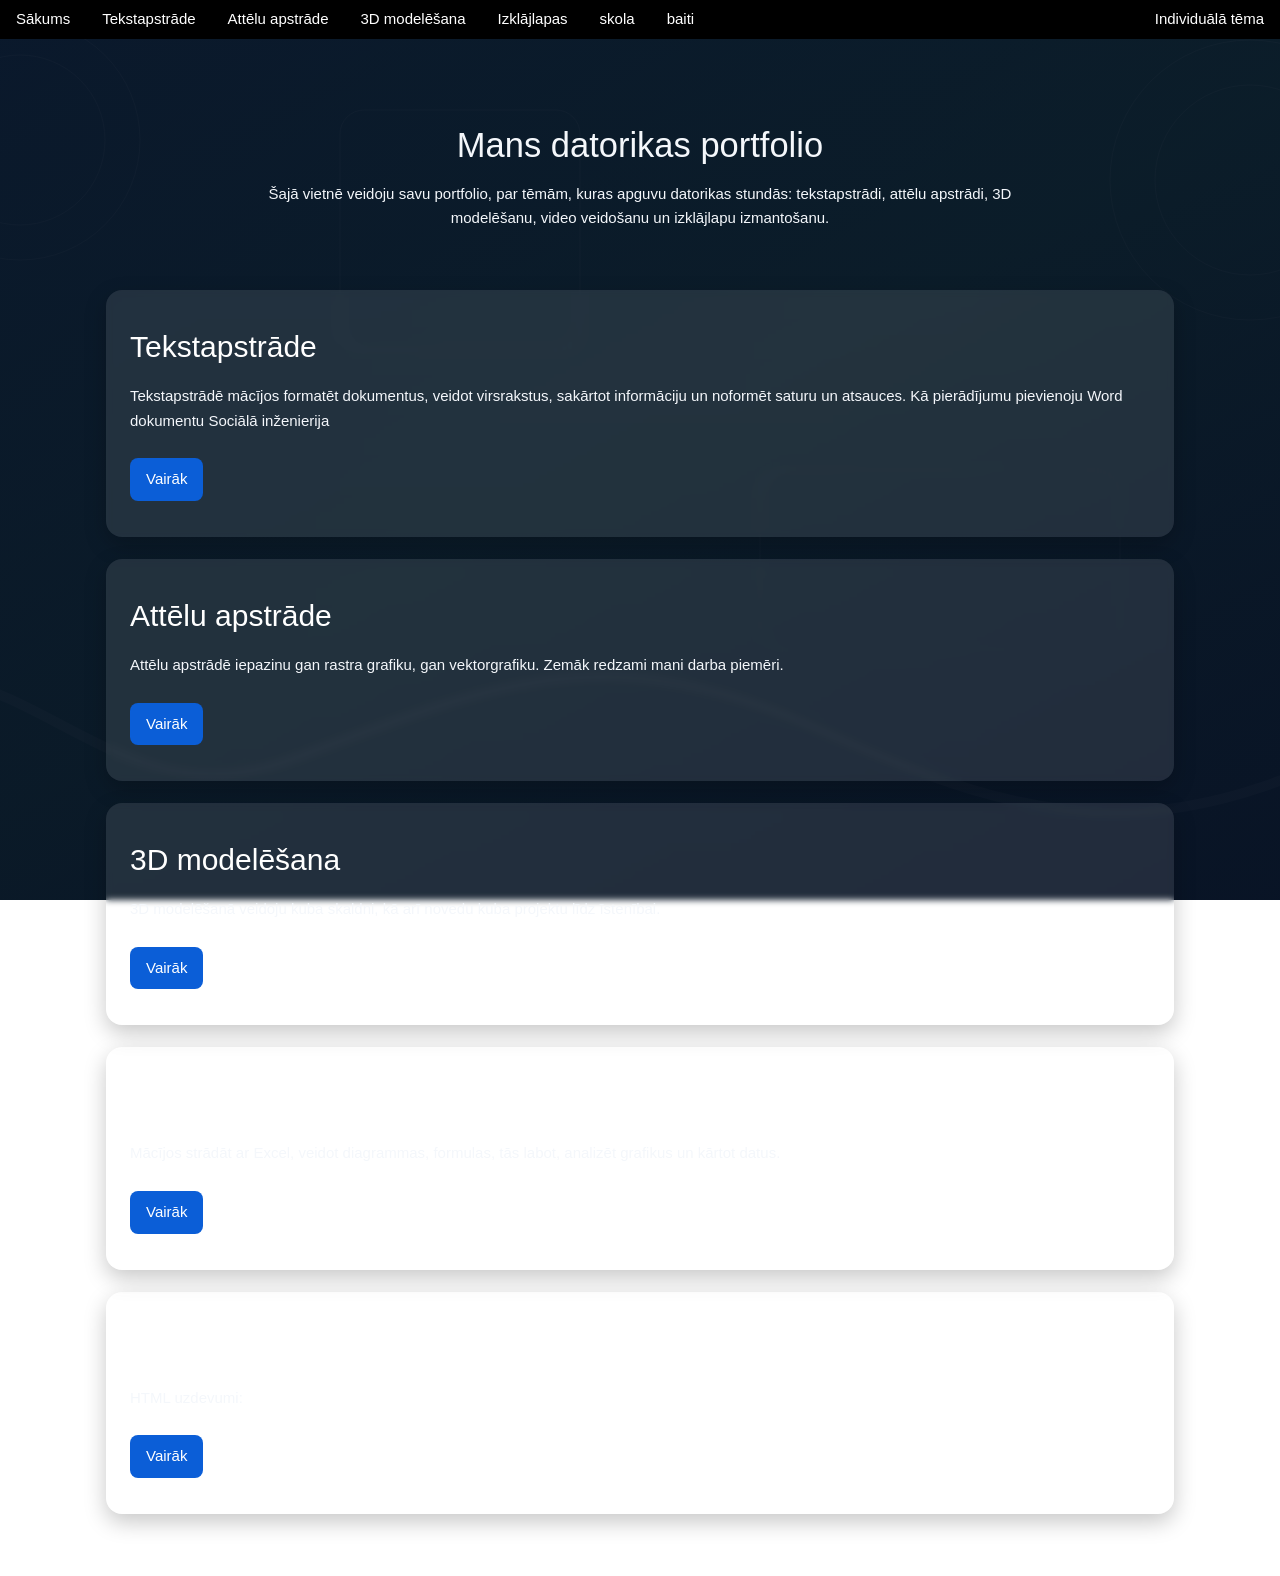
<file: index.html>
<!DOCTYPE html>
<html lang="lv">
<head>
  <meta charset="UTF-8">
  <meta name="viewport" content="width=device-width, initial-scale=1.0">
  <title>Mans mācību portfolio</title>
  <link rel="stylesheet" href="https://www.w3schools.com/w3css/4/w3.css">
  <link rel="stylesheet" href="CSS/mansStils.css">
</head>
<body>
  <div class="w3-top">
    <div class="w3-bar w3-black w3-kaste-4">
      <a href="#sakums" class="w3-bar-item w3-button">Sākums</a>
      <a href="#teksts" class="w3-bar-item w3-button">Tekstapstrāde</a>
      <a href="#atteli" class="w3-bar-item w3-button">Attēlu apstrāde</a>
      <a href="#modelesana" class="w3-bar-item w3-button">3D modelēšana</a>
      <a href="#izklajlapa" class="w3-bar-item w3-button">Izklājlapas</a>
      <a href="skola.html" class="w3-bar-item w3-button" >skola</a>
      <a href="baiti.html" class="w3-bar-item w3-button" >baiti</a>
      <a href="otrais.html" class="w3-bar-item w3-button w3-right">Individuālā tēma</a>

    </div>
  </div>

  <header class="virsraksts" id="sakums">
    <h1>Mans datorikas portfolio</h1>
    <p>
      Šajā vietnē veidoju savu portfolio, par tēmām, kuras apguvu datorikas stundās:
      tekstapstrādi, attēlu apstrādi, 3D modelēšanu, video veidošanu un izklājlapu izmantošanu.
     
    </p>
  </header>

  <main>
    <section id="teksts">
      <h2>Tekstapstrāde</h2>
      <p>
        Tekstapstrādē mācījos formatēt dokumentus, veidot virsrakstus, sakārtot informāciju un noformēt
        saturu un atsauces. Kā pierādījumu pievienoju Word dokumentu Sociālā inženierija
      </p>
      <button class="paplaspoga" onclick="paplasinajums('tekstsSaturs')">Vairāk</button>
      <div class="paplasinats" id="tekstsSaturs">
       
        <p><a href="Files/socialainzenierija.docx" download>Lejupielādēt Word dokumentu</a></p>
      </div>
    </section>

    <section id="atteli">
      <h2>Attēlu apstrāde</h2>
      <p>
        Attēlu apstrādē iepazinu gan rastra grafiku, gan vektorgrafiku. Zemāk redzami mani darba piemēri.
      </p>
      <button class="paplaspoga" onclick="paplasinajums('grafikas')">Vairāk</button>
      <div class="paplasinats" id="grafikas">
        <div class="video">
          <div class="kaste">
            <h3>Rastra grafika - GIF animācija</h3>
            <img src="Images/socialainzenierija.gif" alt="GIF animācija">
            <p class="skaidrojums">GIF parāda kustīgu rastra grafikas piemēru. Veidojām šo gada sākumā tēmā GIMP</p>
          </div>
          <div class="kaste">
            <h3>Vektorgrafika - logo</h3>
            <img src="Images/Logo_Henrijs.svg" alt="Logo">
            <p class="skaidrojums">Veidoju šo programmā Inkscape, kā WROBOT uzņēmuma logo. Šo logo pēc tam piedāvāju kā iespēju veidot citām grupām kā 3D projektu.</p>
          </div>
        </div>
      </div>
    </section>

    <section id="modelesana">
      <h2>3D modelēšana</h2>
      <p>
        3D modelēšanā veidoju kuba skaldni, kā arī novedu kuba projektu līdz īstenībai.
       
      </p>
      <button class="paplaspoga" onclick="paplasinajums('modelesanapiem')">Vairāk</button>
      <div class="paplasinats" id="modelesanapiem">
        <div class="video">
          <div class="kaste">
            <img src="Images/Skaldne.png" alt="3D kuba skaldnes attēls">
            <p class="skaidrojums">Attēlā redzama mana izveidotā kuba skaldne. Katrs no grupas izveidojām vienu kuba skaldni par logo "Sunnails".</p>
          </div>
          <div class="kaste">
            <video controls>
              <source src="Files/3D_Modelis_Gulans.mp4" type="video/mp4">
             
            </video>
            <p class="skaidrojums">Video parādīta 3D modeļa veidošanas gaita.</p>
          </div>
        </div>
      </div>
    </section>

  
    <section id="izklajlapa">
      <h2>Izklājlapas</h2>
      <p>
        Mācījos strādāt ar Excel, veidot diagrammas, formulas, tās labot, analizēt grafikus un kārtot datus.
      </p>
      <button class="paplaspoga" onclick="paplasinajums('izklajlapas')">Vairāk</button>
      <div class="paplasinats" id="izklajlapas">
        <p><a href="Files/aprekini.xlsx" download>Lejupielādēt xlsx datni</a></p>
      </div>
    </section>

    <section id="beigas">
      <h2>Papildu uzdevumi</h2>
      <p>HTML uzdevumi:</p>
      <button class="paplaspoga" onclick="paplasinajums('beigasSaturs')">Vairāk</button>
      <div class="paplasinats" id="beigasSaturs">
        <div class="linki">
          <a href="forma.html" target="_blank">forma.html</a>
          <a href="dzerdaudz.html" target="_blank">dzerdaudz.html</a>
          <a href="dzer.html" target="_blank">dzer.html</a>
        </div>
      </div>
    </section>
  </main>

  <script>
    function paplasinajums(id) {
      document.getElementById(id).classList.toggle('open');
    }
  </script>
</body>
</html>
</file>
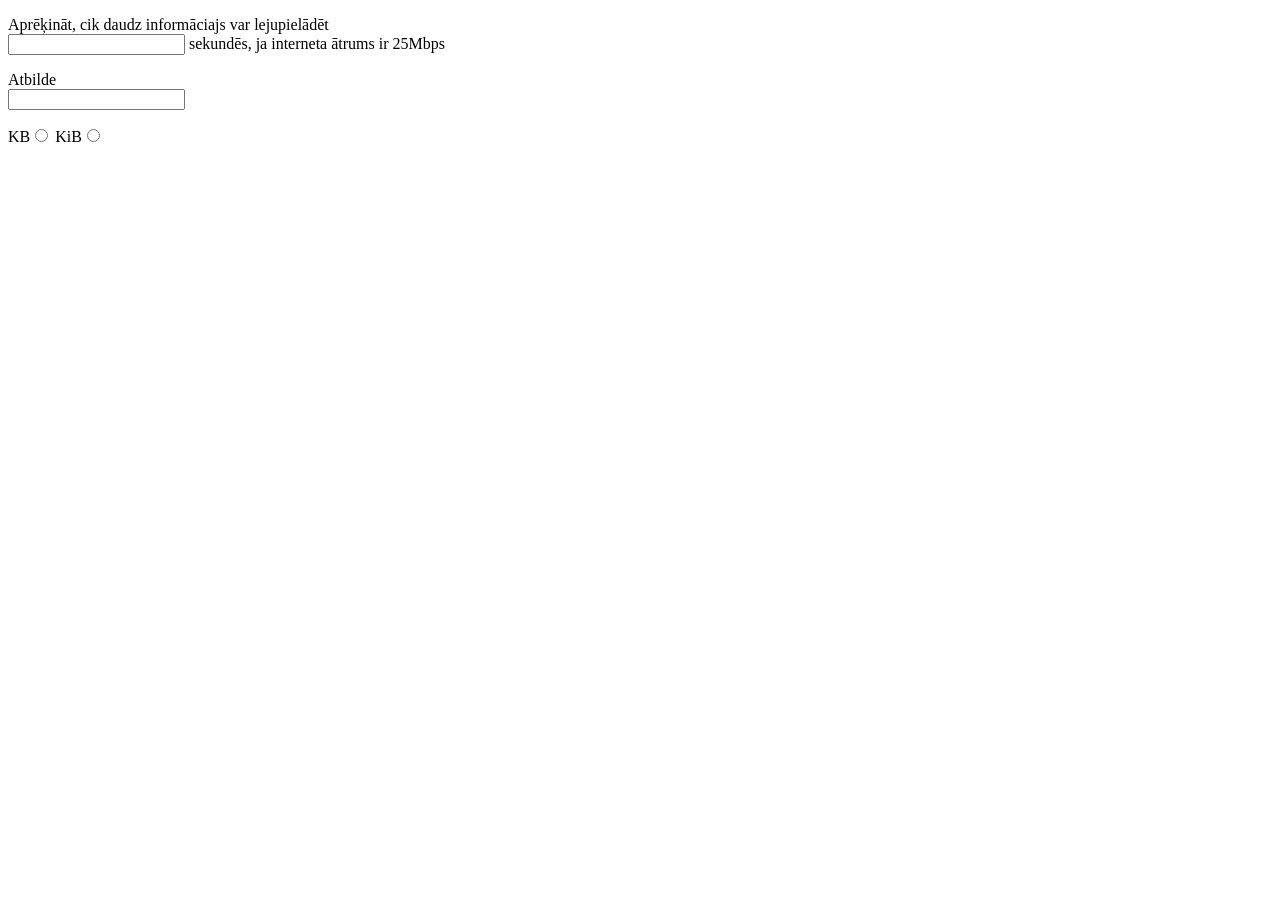
<file: baiti.html>
<!DOCTYPE html>
<html>
    <head>
        <title>baiti</title>
        <meta charset="UTF-8">
        <meta name="viewport" content="width=device-width, initial-scale=1.0">
    </head>
    <body>
    <form>
        <p>Aprēķināt, cik daudz informāciajs var lejupielādēt <br><input name="sekundes" onfocus="sekundes.value=''; protu.value=''; document.getElementById('KB').checked=false; document.getElementById('KiB').checked=false;">
            sekundēs, ja interneta ātrums ir 25Mbps</p>
        <p>Atbilde<br><input name="protu"></p>
      
          KB<input type='radio' name='KB' value='KB' id='KB' onclick='protu.value=sekundes.value*25*1000'>
          KiB<input type='radio' name='KB' value='KiB' id='KiB' onclick='protu.value=sekundes.value*25*976.5625'>
      
    
    </form>
    </body>
    <script>
    $(document).keydown( function( e ) { 
  if( e.target.nodeName == "INPUT" || e.target.nodeName == "sekundes" ) reset;
  if( e.target.isContentEditable ) reset; })
    </script>
</html>
</file>
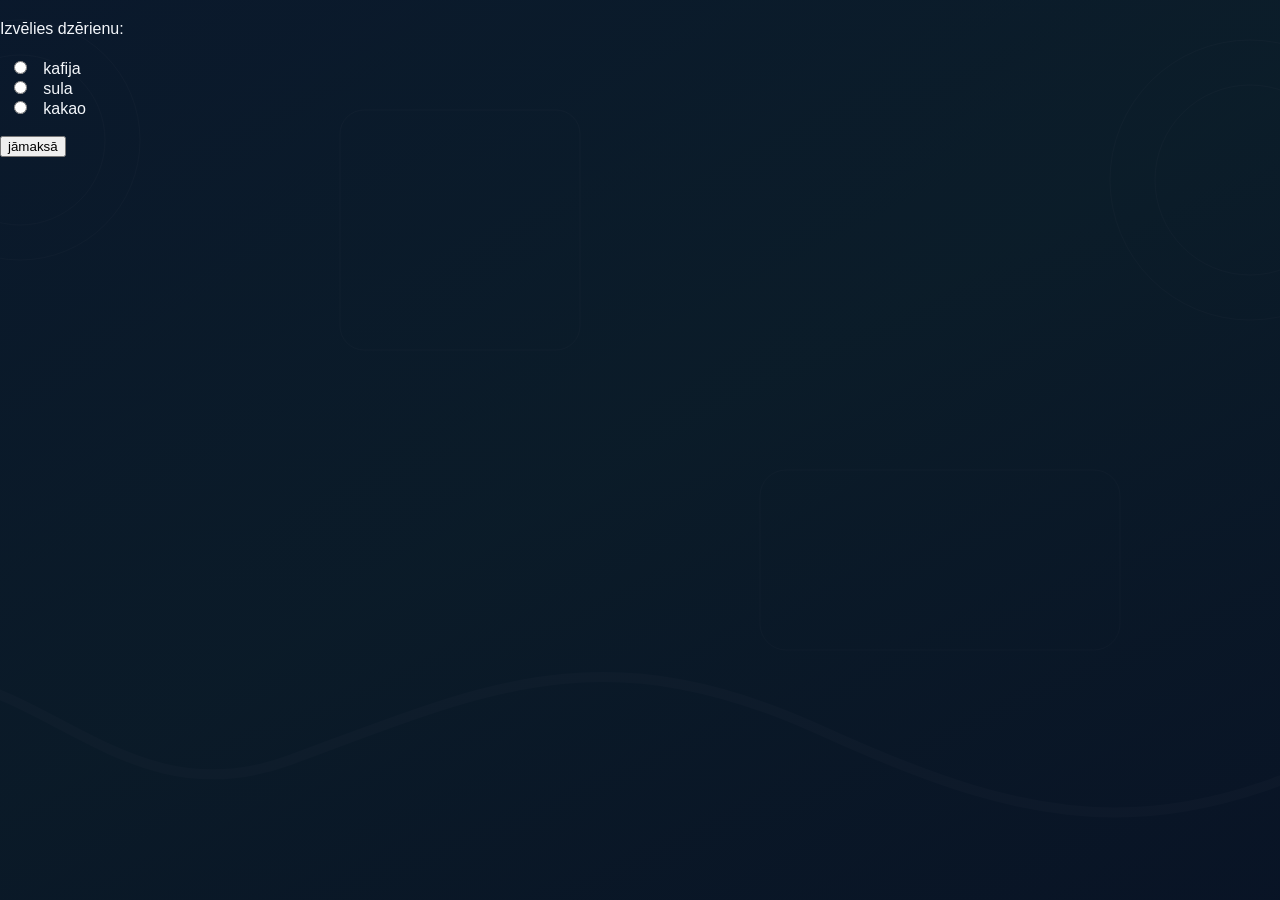
<file: dzer.html>
<!DOCTYPE html>
<html>
    <link rel="stylesheet" href="CSS/mansStils.css">
<body>
<script>
function maksa(){
	let dz = document.getElementsByName('drink');
    for(i = 0; i < dz.length; i++) {
       if(dz[i].checked)
      	document.getElementById("cena").innerHTML=value=dz[i].value;
	}
 }   
</script>
<p>Izvēlies dzērienu:</p>
<form>
  <input type="radio" id="kafija" name="drink" value="3.60">
  <label for="kafija">kafija</label><br>
  <input type="radio" id="sula" name="drink" value="2.50">
  <label for="sula">sula</label><br>
  <input type="radio" id="kakao" name="drink" value="3.20">
  <label for="kakao">kakao</label><br><br>
  <input type="button" id="poga" value="jāmaksā" onclick="maksa()">
  <span id="cena">	</span>
</form> 
</body>
</html>
</file>
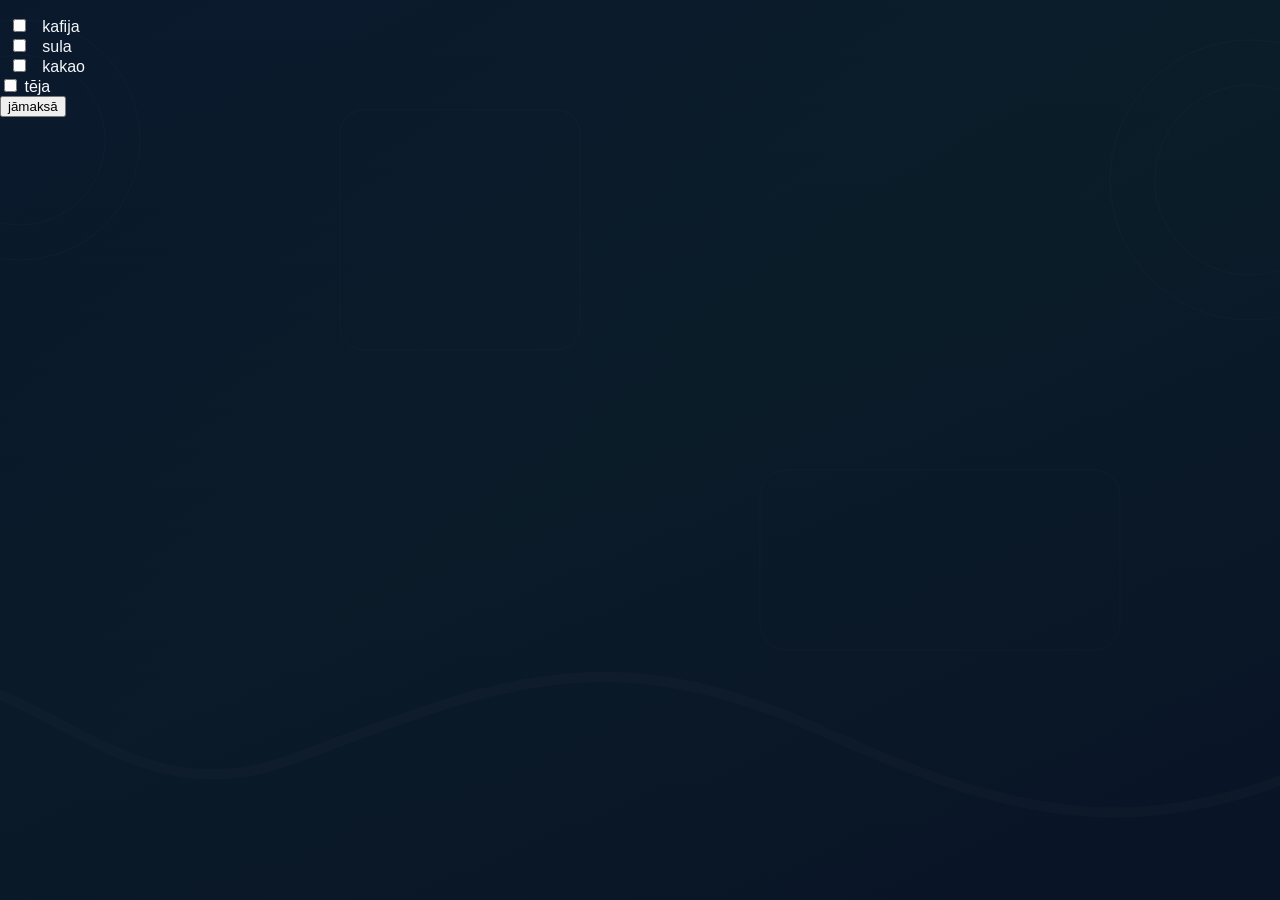
<file: dzerdaudz.html>
<!DOCTYPE html>
<html>
    <link rel="stylesheet" href="CSS/mansStils.css">
<body>
<script>
function maksa(){
	let dz = document.getElementsByTagName('input');
    let sum=0;
    for(i = 0; i < dz.length-1; i++) {
       if(dz[i].checked) sum+=Number(dz[i].value);
    }
    document.getElementById("maksa").innerHTML="Jāmaksā "+sum;
 }   
</script>
<p id="maksa"></p>
<form>
  <input type="checkbox" id="kafija" name="kafija" value="3.60">
  <label for="kafija">kafija</label><br>
  <input type="checkbox" id="sula"  name="sula" value="2.50">
  <label for="sula">sula</label><br>
  <input type="checkbox" id="kakao" name="kakao" value="3.20">
  <label for="kakao">kakao</label><br>
   <input type="checkbox" id="tēja" name="tēja" value="1.50">
   <label for="tēja">tēja</label> <br>
  <input type="button" id="poga" value="jāmaksā" onclick="maksa()">
</form> 
</body>
</html>
</file>
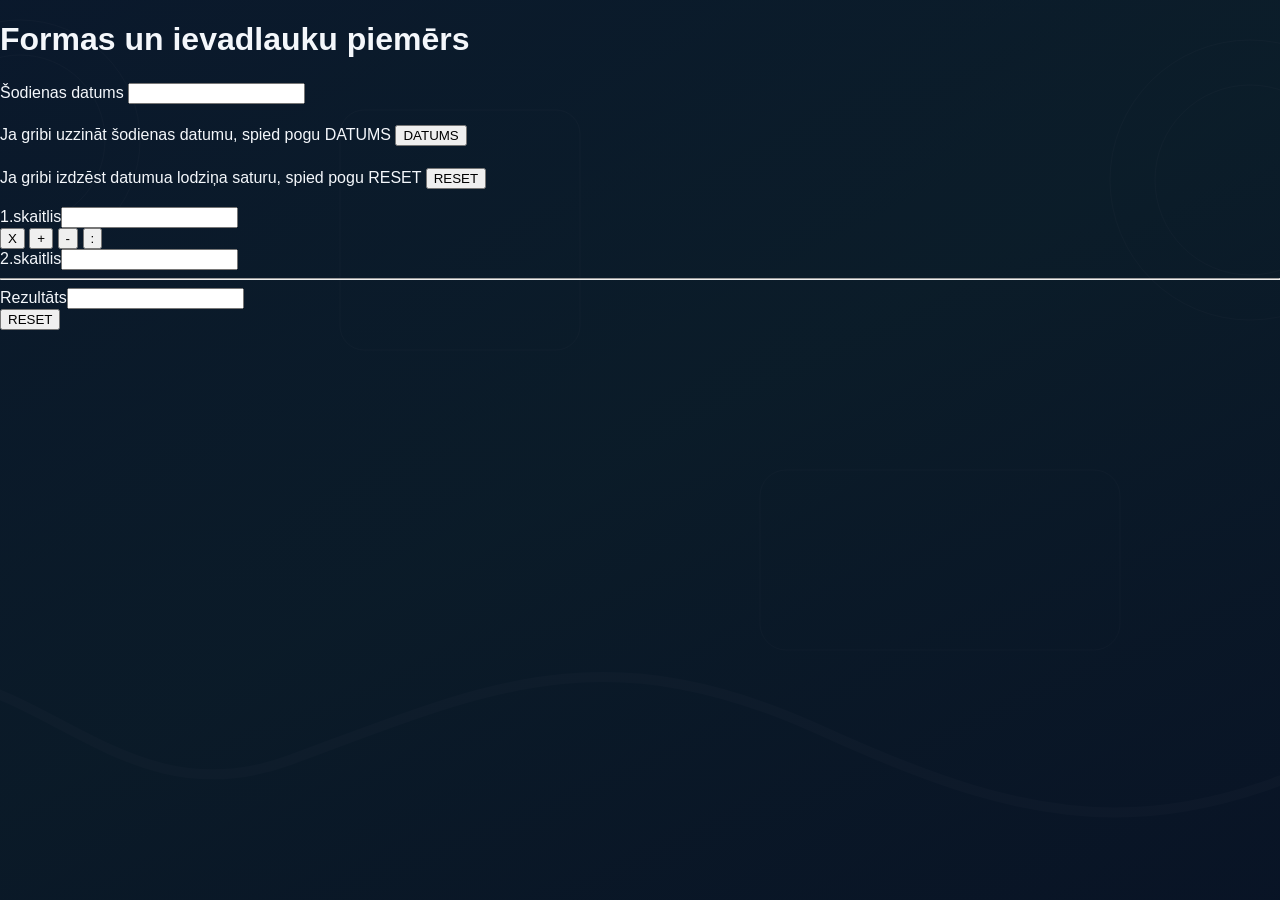
<file: forma.html>
<!DOCTYPE html>
<html>
<head>
    <meta charset="UTF-8">
    <title>Formas</title>
    <link href="CSS/mansStils.css" rel="stylesheet" type="text/css">
</head>
<body>
    <h1>Formas un ievadlauku piemērs</h1>
    <form>
        <p>Šodienas datums <input name="datums"></p>
        <p>Ja gribi uzzināt šodienas datumu, spied pogu DATUMS 
            <input onclick="datums.value=new Date();" name="poga" value="DATUMS" type="button">
        </p>
        <p>Ja gribi izdzēst datumua lodziņa saturu, spied pogu RESET
            <input value="RESET" type="reset">
        </p>
    </form>
    <form>
        <div>1.skaitlis<input type="text" name="sk1"> </div>
        <div>
            <input value="X" name="reiz" onclick="rez.value=sk1.value*sk2.value" type="button">
            <input type="button" value="+" name="plus" onclick="rez.value=Number(sk1.value)+Number(sk2.value)">
            <input type="button" value="-" name="minus" onclick="rez.value=Number(sk1.value)-Number(sk2.value)">
            <input type="button" value=":" name="dal" onclick="rez.value=Number(sk1.value)/Number(sk2.value)">
        </div>
        <div>2.skaitlis<input type="text" name="sk2"> </div>
        <hr>
        <div>Rezultāts<input name="rez"> </div>
        <input value="RESET" type="reset">

    </form>
</body>
</html>
</file>
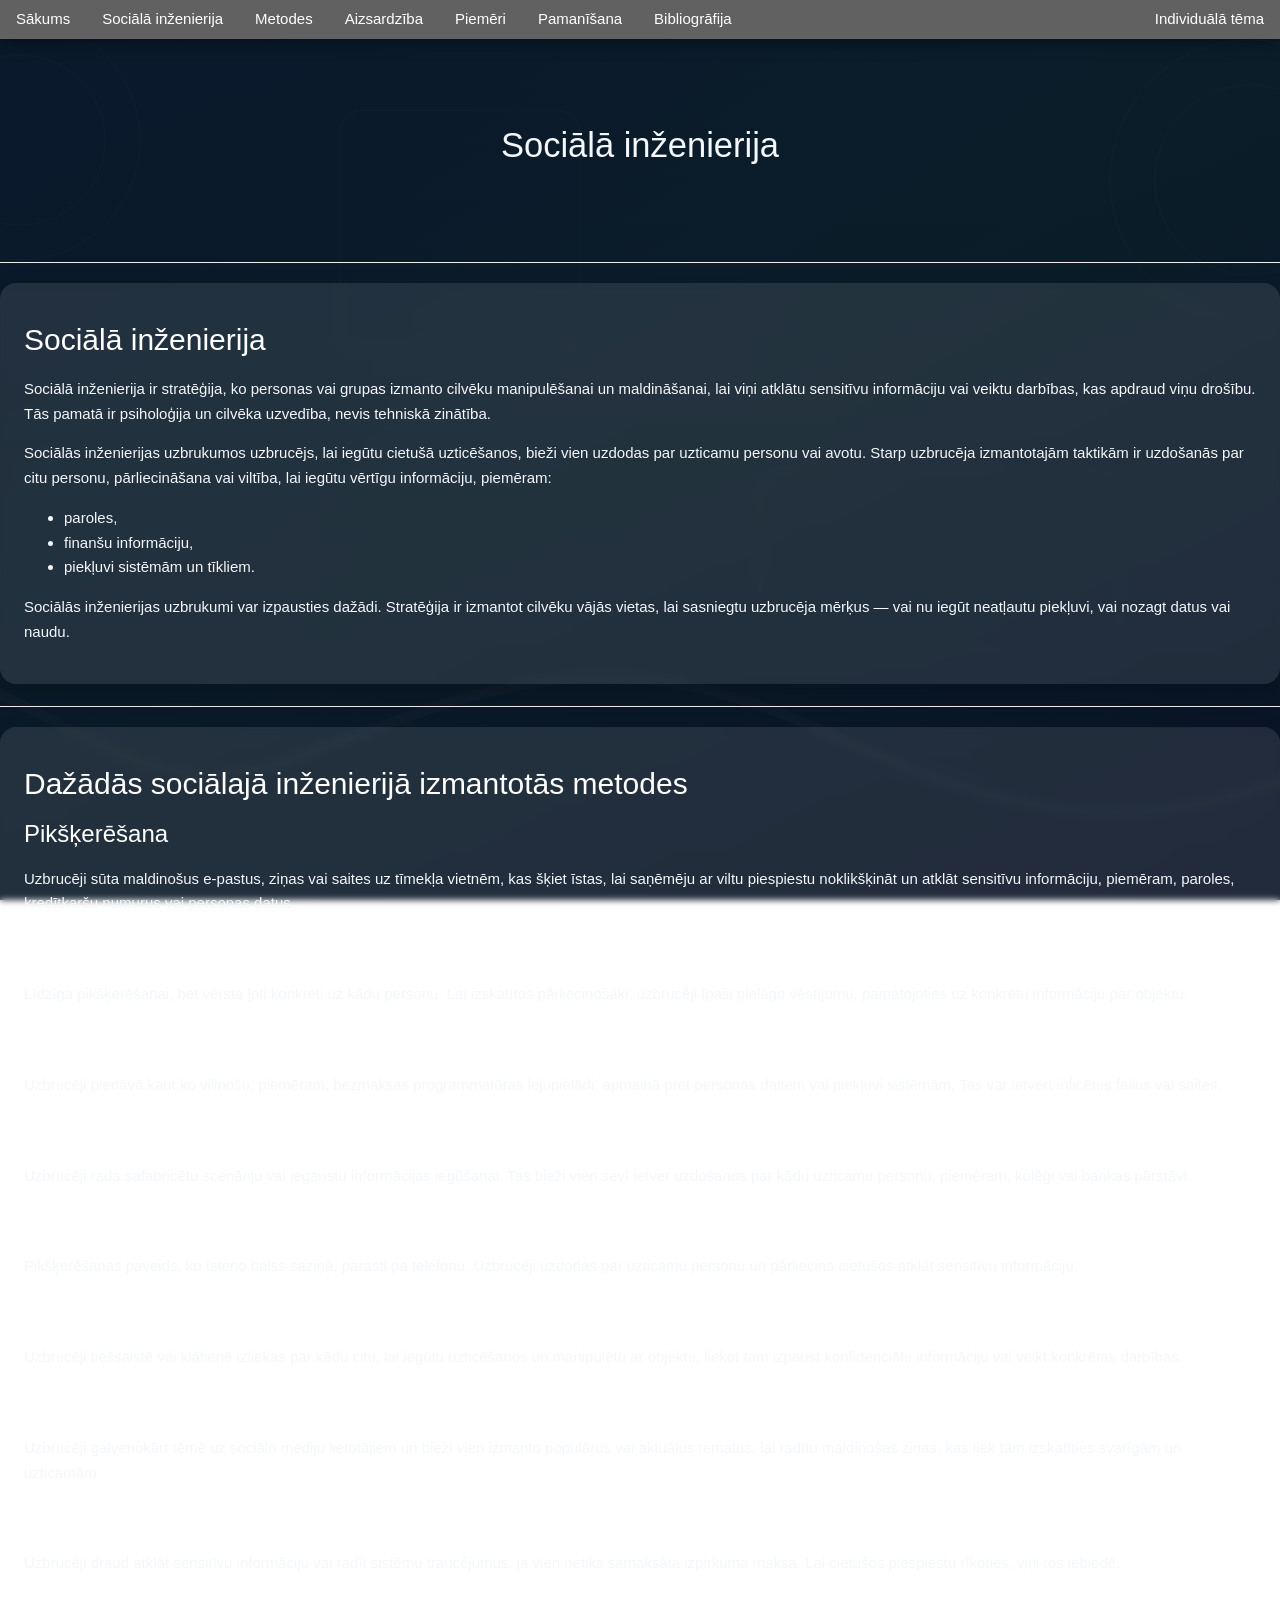
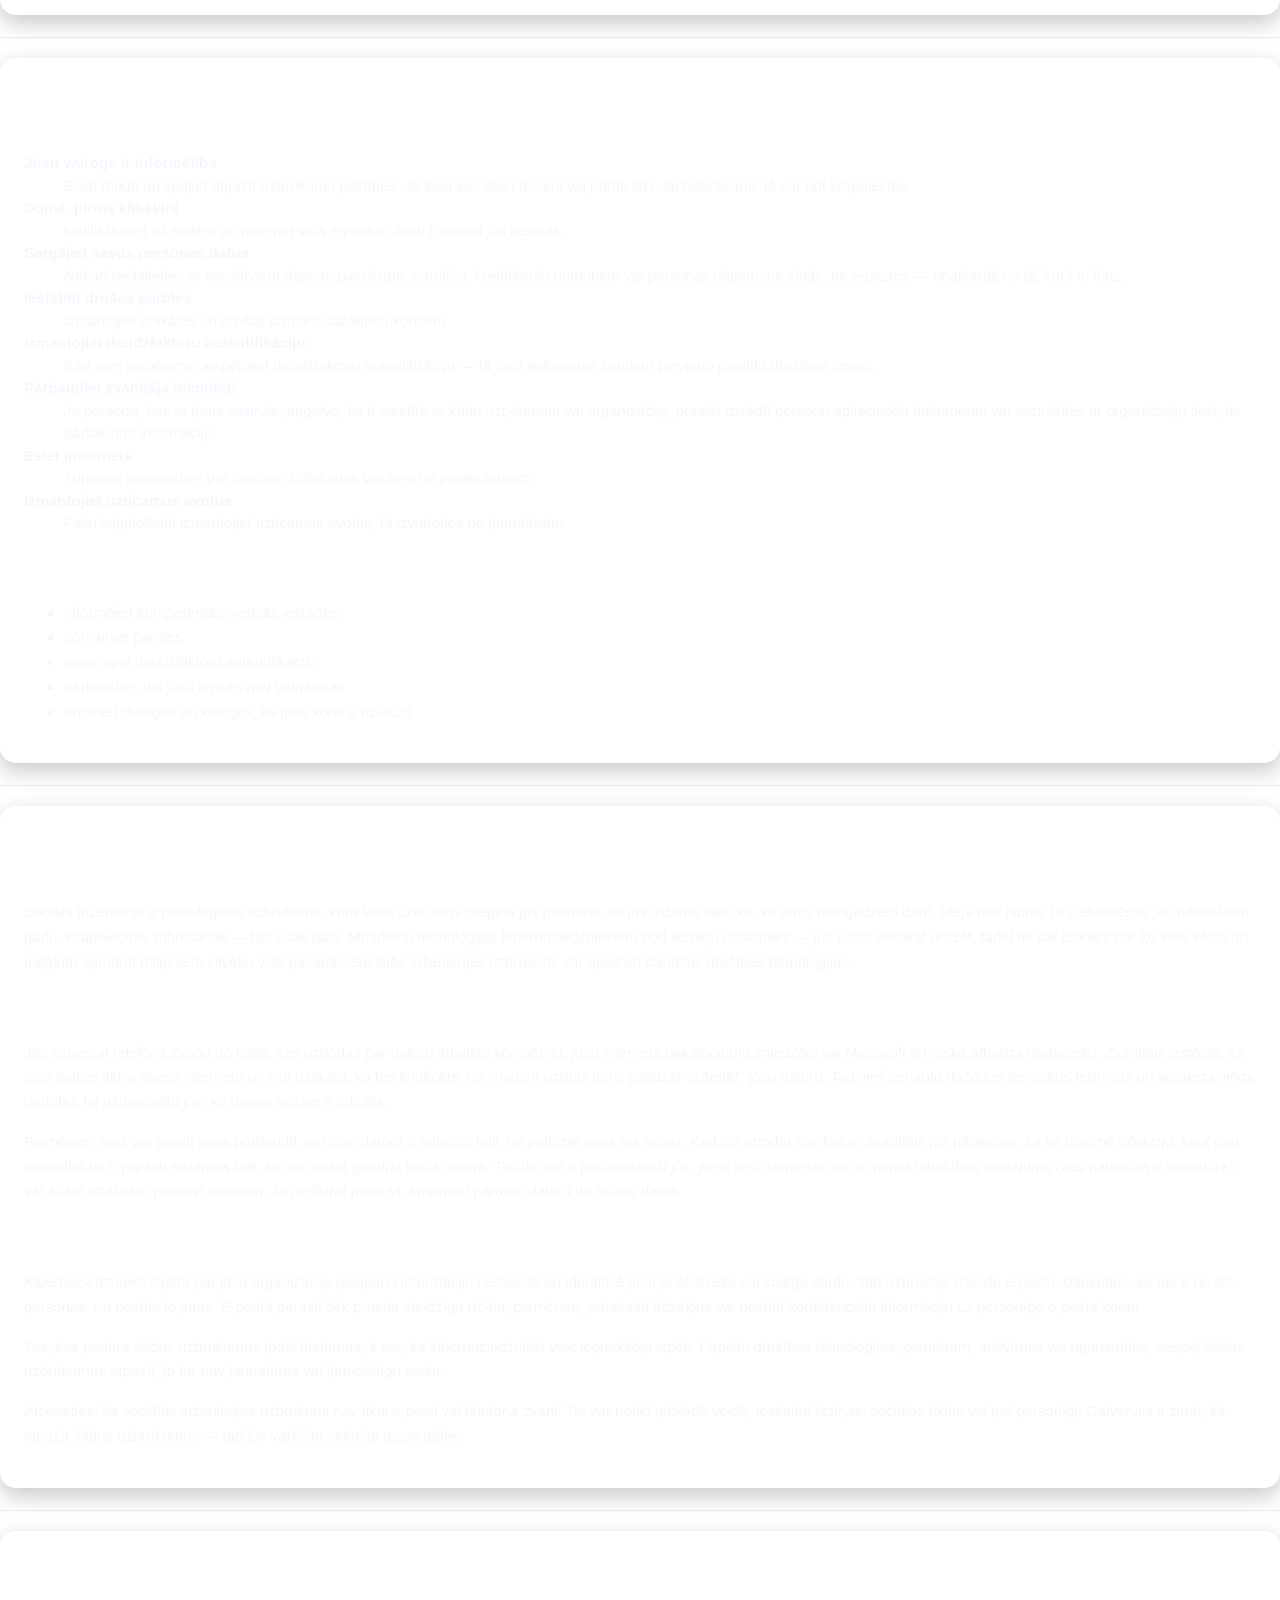
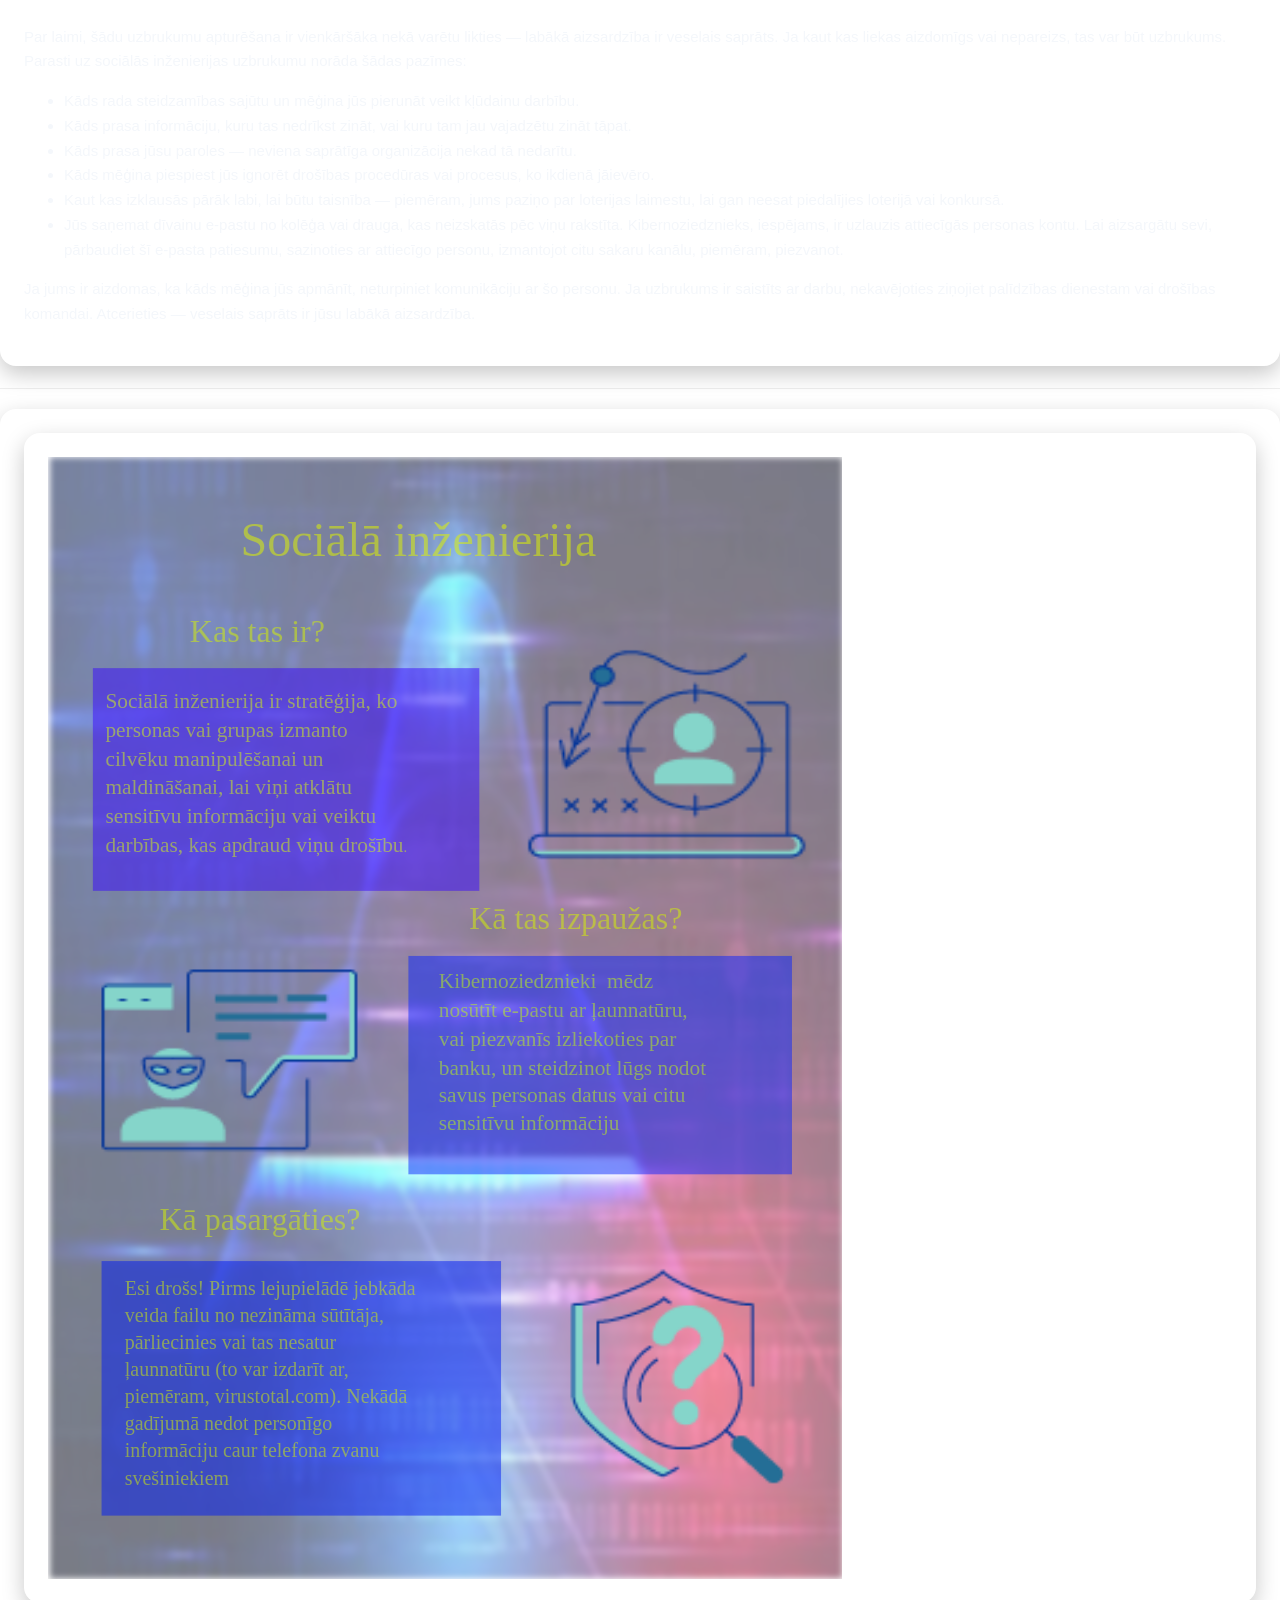
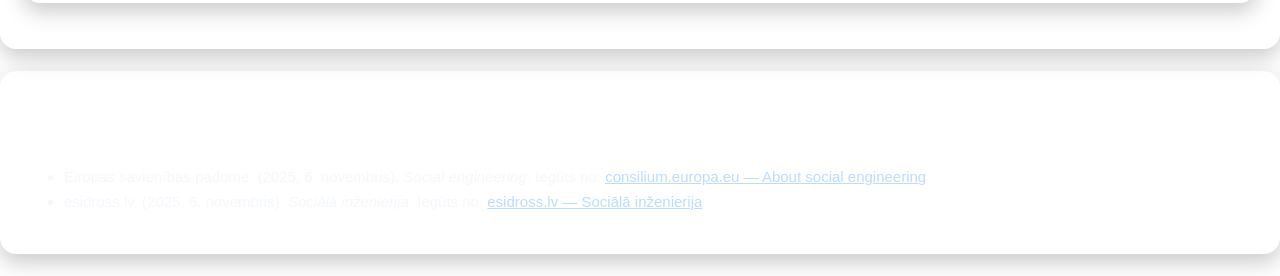
<file: otrais.html>
<!DOCTYPE html>
<html lang="lv">
<head>
  <meta charset="UTF-8">
  <meta name="viewport" content="width=device-width, initial-scale=1.0">
  <title>Sociālā inženierija</title>
  <link rel="stylesheet" href="https://www.w3schools.com/w3css/4/w3.css">
  <link rel="stylesheet" href="CSS/mansStils.css">
</head>
<body>
  <div class="w3-top">
    <div class="w3-bar w3-dark-grey w3-card-4">
      <a href="index.html#sakums" class="w3-bar-item w3-button">Sākums</a>
      <a href="#definicija" class="w3-bar-item w3-button">Sociālā inženierija</a>
      <a href="#metodes" class="w3-bar-item w3-button">Metodes</a>
      <a href="#aizsardziba" class="w3-bar-item w3-button">Aizsardzība</a>
      <a href="#kas-ir" class="w3-bar-item w3-button">Piemēri</a>
      <a href="#pamanisana" class="w3-bar-item w3-button">Pamanīšana</a>
      <a href="#bibliografija" class="w3-bar-item w3-button">Bibliogrāfija</a>
      <a href="#tema" class="w3-bar-item w3-button w3-right">Individuālā tēma</a>
    </div>
  </div>
<header class="virsraksts">
  <h1>Sociālā inženierija</h1>
</header>
  <hr>

  <section id="definicija">
    <h2>Sociālā inženierija</h2>
    <p>
      Sociālā inženierija ir stratēģija, ko personas vai grupas izmanto cilvēku manipulēšanai un maldināšanai,
      lai viņi atklātu sensitīvu informāciju vai veiktu darbības, kas apdraud viņu drošību.
      Tās pamatā ir psiholoģija un cilvēka uzvedība, nevis tehniskā zinātība.
    </p>
    <p>
      Sociālās inženierijas uzbrukumos uzbrucējs, lai iegūtu cietušā uzticēšanos, bieži vien uzdodas par
      uzticamu personu vai avotu. Starp uzbrucēja izmantotajām taktikām ir uzdošanās par citu personu,
      pārliecināšana vai viltība, lai iegūtu vērtīgu informāciju, piemēram:
    </p>
    <ul>
      <li>paroles,</li>
      <li>finanšu informāciju,</li>
      <li>piekļuvi sistēmām un tīkliem.</li>
    </ul>
    <p>
      Sociālās inženierijas uzbrukumi var izpausties dažādi. Stratēģija ir izmantot cilvēku vājās vietas,
      lai sasniegtu uzbrucēja mērķus — vai nu iegūt neatļautu piekļuvi, vai nozagt datus vai naudu.
    </p>
  </section>

  <hr>

  <section id="metodes">
    <h2>Dažādās sociālajā inženierijā izmantotās metodes</h2>

    <article>
      <h3>Pikšķerēšana</h3>
      <p>
        Uzbrucēji sūta maldinošus e-pastus, ziņas vai saites uz tīmekļa vietnēm, kas šķiet īstas,
        lai saņēmēju ar viltu piespiestu noklikšķināt un atklāt sensitīvu informāciju, piemēram,
        paroles, kredītkaršu numurus vai personas datus.
      </p>
    </article>

    <article>
      <h3>Mērķēta pikšķerēšana</h3>
      <p>
        Līdzīga pikšķerēšanai, bet vērsta ļoti konkrēti uz kādu personu. Lai izskatītos pārliecinošāki,
        uzbrucēji īpaši pielāgo vēstījumu, pamatojoties uz konkrētu informāciju par objektu.
      </p>
    </article>

    <article>
      <h3>Pievilināšana</h3>
      <p>
        Uzbrucēji piedāvā kaut ko vilinošu, piemēram, bezmaksas programmatūras lejupielādi,
        apmaiņā pret personas datiem vai piekļuvi sistēmām. Tas var ietvert inficētus failus vai saites.
      </p>
    </article>

    <article>
      <h3>Iegansta radīšana</h3>
      <p>
        Uzbrucēji rada safabricētu scenāriju vai ieganstu informācijas iegūšanai. Tas bieži vien sevī
        ietver uzdošanos par kādu uzticamu personu, piemēram, kolēģi vai bankas pārstāvi.
      </p>
    </article>

    <article>
      <h3>Vikšķerēšana</h3>
      <p>
        Pikšķerēšanas paveids, ko īsteno balss saziņā, parasti pa telefonu. Uzbrucēji uzdodas par
        uzticamu personu un pārliecina cietušos atklāt sensitīvu informāciju.
      </p>
    </article>

    <article>
      <h3>"Līdzinieku" krāpniecība</h3>
      <p>
        Uzbrucēji tiešsaistē vai klātienē izliekas par kādu citu, lai iegūtu uzticēšanos un manipulētu
        ar objektu, liekot tam izpaust konfidenciālu informāciju vai veikt konkrētas darbības.
      </p>
    </article>

    <article>
      <h3>Pikšķerēšana sociālajos tīklos</h3>
      <p>
        Uzbrucēji galvenokārt tēmē uz sociālo mediju lietotājiem un bieži vien izmanto populārus vai
        aktuālus tematus, lai radītu maldinošas ziņas, kas liek tām izskatīties svarīgām un uzticamām.
      </p>
    </article>

    <article>
      <h3>Izspiedējprogrammatūra un izspiešana</h3>
      <p>
        Uzbrucēji draud atklāt sensitīvu informāciju vai radīt sistēmu traucējumus, ja vien netiks
        samaksāta izpirkuma maksa. Lai cietušos piespiestu rīkoties, viņi tos iebiedē.
      </p>
    </article>
  </section>

  <hr>

  <section id="aizsardziba">
    <h2>Aizsardzība pret šādiem uzbrukumiem</h2>

    <dl>
      <dt><strong>Jūsu vairogs ir informētība</strong></dt>
      <dd>Esiet modri un spējiet atpazīt uzbrukumu pazīmes. Ja kaut kas šķiet dīvaini vai pārāk labi, lai būtu ticami, tā var būt krāpniecība.</dd>

      <dt><strong>Domā, pirms klikšķini</strong></dt>
      <dd>Neklikšķiniet uz saitēm un neveriet vaļā e-pastus, kuru izcelsmi jūs nezināt.</dd>

      <dt><strong>Sargājiet savus personas datus</strong></dt>
      <dd>Nekad nedalieties ar sensitīviem datiem, piemēram, parolēm, kredītkaršu numuriem vai personas datiem, ne ziņās, ne e-pastos — neatkarīgi no tā, kurš to lūdz.</dd>

      <dt><strong>Iestatiet drošas paroles</strong></dt>
      <dd>Izmantojiet unikālas un drošas paroles dažādiem kontiem.</dd>

      <dt><strong>Izmantojiet daudzfaktoru autentifikāciju</strong></dt>
      <dd>Kad vien iespējams, iespējojiet daudzfaktoru autentifikāciju — tā jūsu tiešsaistes kontiem pievieno papildu drošības līmeni.</dd>

      <dt><strong>Pārbaudiet zvanītāja identitāti</strong></dt>
      <dd>Ja persona, kas ar jums sazinās, apgalvo, ka ir saistīta ar kādu uzņēmumu vai organizāciju, prasiet uzrādīt personu apliecinošu dokumentu vai sazinieties ar organizāciju tieši, lai pārbaudītu informāciju.</dd>

      <dt><strong>Esiet informēts</strong></dt>
      <dd>Turpiniet interesēties par jauniem krāpšanas veidiem un paņēmieniem.</dd>

      <dt><strong>Izmantojiet uzticamus avotus</strong></dt>
      <dd>Failu lejupielādei izmantojiet uzticamus avotus, tā izvairoties no ļaunatūrām.</dd>
    </dl>

    <h3>Ja esat cietis:</h3>
    <ul>
      <li>informējiet kompetentās vietējās iestādes</li>
      <li>nomainiet paroles</li>
      <li>iespējojiet daudzfaktoru autentifikāciju</li>
      <li>pārbaudiet, vai jūsu ierīcēs nav ļaunatūras</li>
      <li>brīdiniet draugus un kolēģus, ka jūsu konti ir uzlauzti</li>
    </ul>
  </section>

  <hr>

  <section id="kas-ir">
    <h2>Kas ir sociālā inženierija — reāli piemēri</h2>

    <p>
      Sociālā inženierija ir psiholoģisks uzbrukums, kura laikā uzbrucējs mēģina jūs piemānīt,
      lai jūs izdarītu kaut ko, ko jums nevajadzētu darīt. Ideja nav jauna, tā ir eksistējusi jau
      tūkstošiem gadu. Krāpniecība, mānīšanās — tas ir tas pats. Mūsdienu tehnoloģijas kibernoziedzniekiem
      dod iespēju paslēpties — jūs viņus nevarat redzēt, tādēļ tie var izlikties par ko vien vēlas un
      mēģināt apmānīt miljoniem cilvēku visā pasaulē. Sociālās inženierijas uzbrukumi var apiet arī
      daudzas drošības tehnoloģijas.
    </p>

    <h3>1. piemērs — Viltus tehniskais atbalsts</h3>
    <p>
      Jūs saņemat telefona zvanu no kāda, kas uzdodas par datoru atbalsta kompāniju, jūsu interneta
      pakalpojumu sniedzēju vai Microsoft tehniskā atbalsta darbinieku. Zvanītājs izstāsta, ka jūsu
      dators aktīvi skenē internetu un viņi uzskata, ka tas ir inficēts, un viņam ir uzdots jums
      palīdzēt "izārstēt" jūsu datoru. Tad viņš izmanto dažādus tehniskus terminus un apraksta virkni
      darbību, lai pārliecinātu jūs, ka dators tiešām ir inficēts.
    </p>
    <p>
      Piemēram, viņš var prasīt jums pārbaudīt, vai jūsu datorā ir attiecīgi faili, un palīdzēt jums
      tos atrast. Kad jūs atrodat šos failus, zvanītājs jūs pārliecina, ka tie nozīmē infekciju, kaut
      gan patiesībā tie ir parasti sistēmas faili, ko var atrast gandrīz katrā datorā. Tiklīdz viņi ir
      pārliecinājuši jūs, jums tiek uzspiests vai nu nopirkt drošības risinājumu (kas patiesībā ir
      ļaunatūra) vai atļaut attālinātu piekļuvi datoram. Ja piešķirat piekļuvi, krāpnieki pārņem
      datoru un nozog datus.
    </p>

    <h3>2. piemērs — CEO krāpšana (CEO Fraud)</h3>
    <p>
      Kibernoziedznieks izpēta par jūsu organizāciju pieejamo informāciju tiešsaistē un identificē
      jūsu priekšnieka vai kolēģa vārdu. Tad uzbrucējs izveido e-pastu, izliekoties, ka tas ir no
      šīs personas, un nosūta to jums. E-pastā parasti tiek prasīta steidzīga rīcība, piemēram,
      pārskaitīt līdzekļus vai nosūtīt konfidenciālu informāciju uz personīgo e-pasta kontu.
    </p>
    <p>
      Tas, kas padara šādus uzbrukumus īpaši bīstamus, ir tas, ka kibernoziedznieki veic iepriekšēju
      izpēti. Papildu drošības tehnoloģijas, piemēram, antivīruss vai ugunsmūris, nespēj šādus uzbrukumus
      atpazīt, jo tur nav ļaunatūras vai ļaundabīgu saišu.
    </p>

    <p>
      Atcerieties, ka sociālās inženierijas uzbrukumi nav tikai e-pasti vai telefona zvani. Tie var notikt
      jebkādā veidā, ieskaitot īsziņas, sociālos tīklus vai pat personīgi. Galvenais ir zināt, kā atpazīt
      šādus uzbrukumus — tad jūs varēsiet sekmīgi aizsargāties.
    </p>
  </section>

  <hr>

  <section id="pamanisana">
    <h2>Sociālās inženierijas uzbrukumu pamanīšana/apturēšana</h2>

    <p>
      Par laimi, šādu uzbrukumu apturēšana ir vienkāršāka nekā varētu likties — labākā aizsardzība
      ir veselais saprāts. Ja kaut kas liekas aizdomīgs vai nepareizs, tas var būt uzbrukums.
      Parasti uz sociālās inženierijas uzbrukumu norāda šādas pazīmes:
    </p>

    <ul>
      <li>Kāds rada steidzamības sajūtu un mēģina jūs pierunāt veikt kļūdainu darbību.</li>
      <li>Kāds prasa informāciju, kuru tas nedrīkst zināt, vai kuru tam jau vajadzētu zināt tāpat.</li>
      <li>Kāds prasa jūsu paroles — neviena saprātīga organizācija nekad tā nedarītu.</li>
      <li>Kāds mēģina piespiest jūs ignorēt drošības procedūras vai procesus, ko ikdienā jāievēro.</li>
      <li>Kaut kas izklausās pārāk labi, lai būtu taisnība — piemēram, jums paziņo par loterijas laimestu, lai gan neesat piedalījies loterijā vai konkursā.</li>
      <li>Jūs saņemat dīvainu e-pastu no kolēģa vai drauga, kas neizskatās pēc viņu rakstīta. Kibernoziedznieks, iespējams, ir uzlauzis attiecīgās personas kontu. Lai aizsargātu sevi, pārbaudiet šī e-pasta patiesumu, sazinoties ar attiecīgo personu, izmantojot citu sakaru kanālu, piemēram, piezvanot.</li>
    </ul>

    <p>
      Ja jums ir aizdomas, ka kāds mēģina jūs apmānīt, neturpiniet komunikāciju ar šo personu.
      Ja uzbrukums ir saistīts ar darbu, nekavējoties ziņojiet palīdzības dienestam vai drošības komandai.
      Atcerieties — veselais saprāts ir jūsu labākā aizsardzība.
    </p>
  </section>

  <hr>
<section>
    <div class="kaste">
            <img src="Images/plakats.svg" alt="3D kuba skaldnes attēls">
          
          </div>
  </section>
  <section id="bibliografija">
    <h2>Bibliogrāfija</h2>
    <ul>
      <li>
        Eiropas savienības padome. (2025, 6. novembris). <cite>Social engineering</cite>.
        Iegūts no: <a href="https://www.consilium.europa.eu/lv/policies/cybersecurity-social-engineering/" target="_blank">
          consilium.europa.eu — About social engineering
        </a>
      </li>
      <li>
        esidross.lv. (2025, 6. novembris). <cite>Sociālā inženierija</cite>.
        Iegūts no: <a href="https://www.esidross.lv/2017/01/12/sociala-inzenierija/" target="_blank">
          esidross.lv — Sociālā inženierija
        </a>
      </li>
    </ul>
  </section>
  
</body>
</html>
</file>
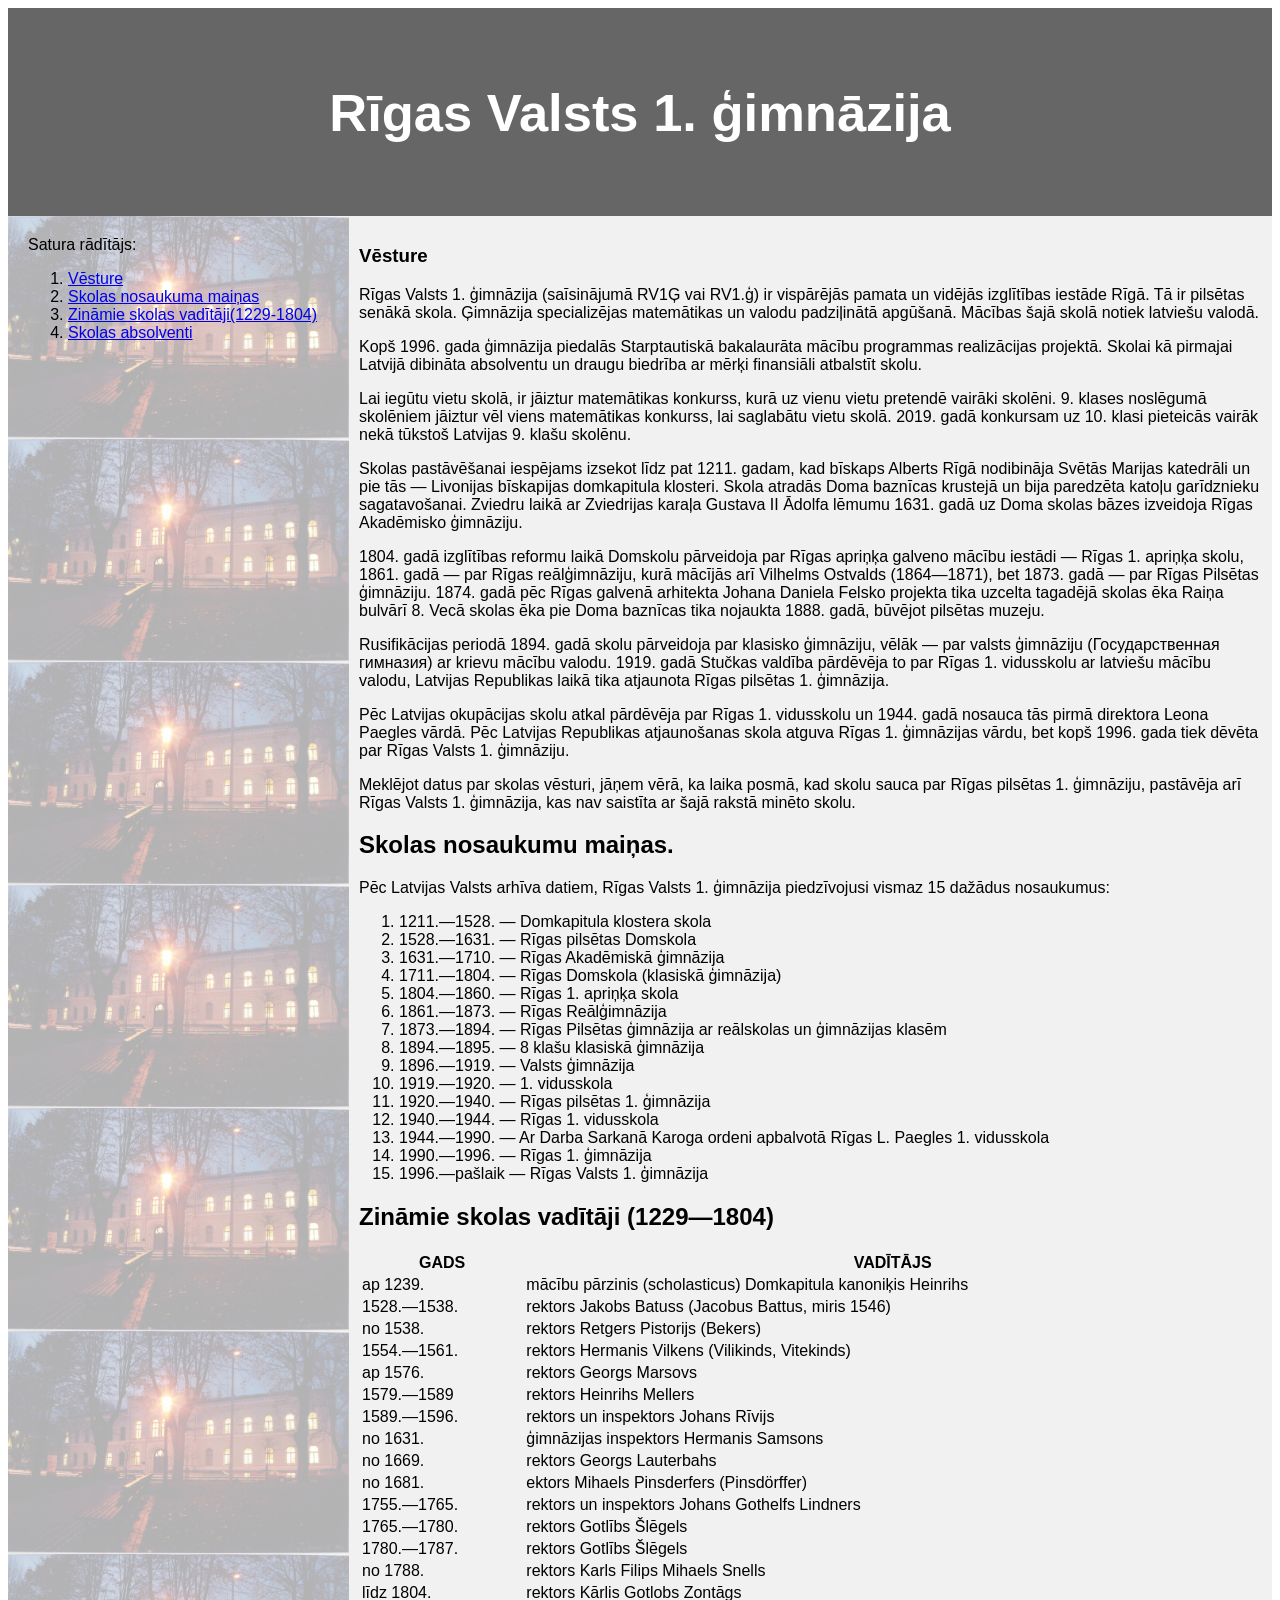
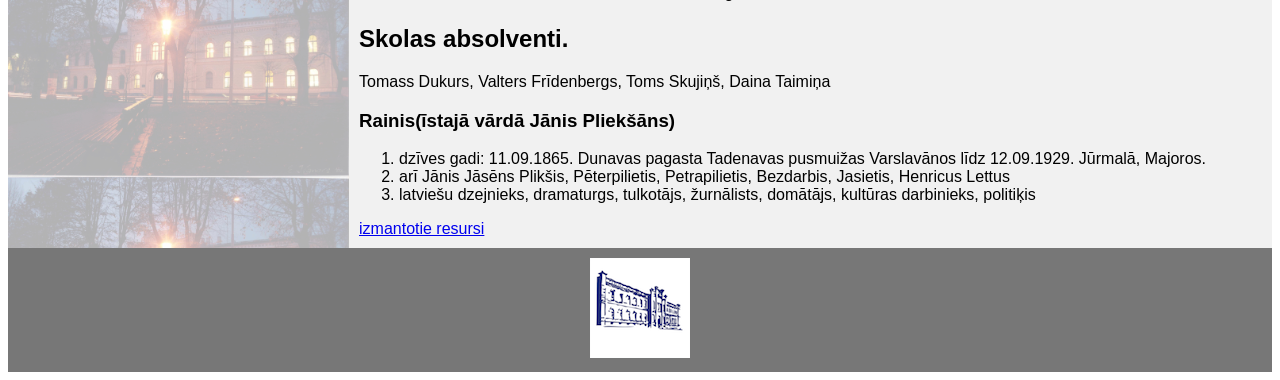
<file: skola.html>
<!DOCTYPE html>
<html lang="en">
<head>
<title>skola</title>
<meta charset="utf-8">
<meta name="viewport" content="width=device-width, initial-scale=1">
<style>
* {
  box-sizing: border-box;
}

body {
  font-family: Arial, Helvetica, sans-serif;
}

/* Style the header */
header {
  background-color: #666;
  padding: 30px;
  text-align: center;
  font-size: 35px;
  color: white;
}

/* Container for flexboxes */
section {
  display: -webkit-flex;
  display: flex;
}

/* Style the navigation menu */
nav {
  -webkit-flex: 1;
  -ms-flex: 1;
  flex: 1;
  background-image: url("Images/skola_2.jpg");
  padding: 20px;
  background-size: contain;
}

/* Style the list inside the menu */
nav ul {
  list-style-type: none;
  padding: 0;
}

/* Style the content */
article {
  -webkit-flex: 3;
  -ms-flex: 3;
  flex: 3;
  background-color: #f1f1f1;
  padding: 10px;
}

/* Style the footer */
footer {
  background-color: #777;
  padding: 10px;
  text-align: center;
  color: white;
}

/* Responsive layout - makes the menu and the content (inside the section) sit on top of each other instead of next to each other */
@media (max-width: 600px) {
  section {
    -webkit-flex-direction: column;
    flex-direction: column;
  }
}
</style>
</head>
<body>
<header>
  <h2>Rīgas Valsts 1. ģimnāzija</h2>
</header>

<section>
  <nav>
    Satura rādītājs:
    <ol>
      <li><a href="#ves">Vēsture</a></li>
      <li><a href="#skola">Skolas nosaukuma maiņas</a></li>
      <li><a href="#vad">Zināmie skolas vadītāji(1229-1804)</a></li>
      <li><a href="#abs">Skolas absolventi</a></li>
    </ol>
  </nav>
  
  <article>
    <h1 id="ves">Vēsture</h1>
    <p></p>
    <p></p>
<p>Rīgas Valsts 1. ģimnāzija (saīsinājumā RV1Ģ vai RV1.ģ) ir vispārējās pamata un vidējās izglītības iestāde Rīgā. Tā ir pilsētas senākā skola. Ģimnāzija specializējas matemātikas un valodu padziļinātā apgūšanā. Mācības šajā skolā notiek latviešu valodā. </p> <p>Kopš 1996. gada ģimnāzija piedalās Starptautiskā bakalaurāta mācību programmas realizācijas projektā. Skolai kā pirmajai Latvijā dibināta absolventu un draugu biedrība ar mērķi finansiāli atbalstīt skolu.</p> <p>Lai iegūtu vietu skolā, ir jāiztur matemātikas konkurss, kurā uz vienu vietu pretendē vairāki skolēni. 9. klases noslēgumā skolēniem jāiztur vēl viens matemātikas konkurss, lai saglabātu vietu skolā. 2019. gadā konkursam uz 10. klasi pieteicās vairāk nekā tūkstoš Latvijas 9. klašu skolēnu.
</p> <p>Skolas pastāvēšanai iespējams izsekot līdz pat 1211. gadam, kad bīskaps Alberts Rīgā nodibināja Svētās Marijas katedrāli un pie tās — Livonijas bīskapijas domkapitula klosteri. Skola atradās Doma baznīcas krustejā un bija paredzēta katoļu garīdznieku sagatavošanai. Zviedru laikā ar Zviedrijas karaļa Gustava II Ādolfa lēmumu 1631. gadā uz Doma skolas bāzes izveidoja Rīgas Akadēmisko ģimnāziju. </p>
    <p>1804. gadā izglītības reformu laikā Domskolu pārveidoja par Rīgas apriņķa galveno mācību iestādi — Rīgas 1. apriņķa skolu, 1861. gadā — par Rīgas reālģimnāziju, kurā mācījās arī Vilhelms Ostvalds (1864—1871), bet 1873. gadā — par Rīgas Pilsētas ģimnāziju. 1874. gadā pēc Rīgas galvenā arhitekta Johana Daniela Felsko projekta tika uzcelta tagadējā skolas ēka Raiņa bulvārī 8. Vecā skolas ēka pie Doma baznīcas tika nojaukta 1888. gadā, būvējot pilsētas muzeju. </p>
   <p>Rusifikācijas periodā 1894. gadā skolu pārveidoja par klasisko ģimnāziju, vēlāk — par valsts ģimnāziju (Государственная гимназия) ar krievu mācību valodu. 1919. gadā Stučkas valdība pārdēvēja to par Rīgas 1. vidusskolu ar latviešu mācību valodu, Latvijas Republikas laikā tika atjaunota Rīgas pilsētas 1. ģimnāzija. </p>
    <p>Pēc Latvijas okupācijas skolu atkal pārdēvēja par Rīgas 1. vidusskolu un 1944. gadā nosauca tās pirmā direktora Leona Paegles vārdā. Pēc Latvijas Republikas atjaunošanas skola atguva Rīgas 1. ģimnāzijas vārdu, bet kopš 1996. gada tiek dēvēta par Rīgas Valsts 1. ģimnāziju. </p>
   <p> Meklējot datus par skolas vēsturi, jāņem vērā, ka laika posmā, kad skolu sauca par Rīgas pilsētas 1. ģimnāziju, pastāvēja arī Rīgas Valsts 1. ģimnāzija, kas nav saistīta ar šajā rakstā minēto skolu.</p>
<h2 id="skola">Skolas nosaukumu maiņas.</h2>
<p>Pēc Latvijas Valsts arhīva datiem, Rīgas Valsts 1. ģimnāzija piedzīvojusi vismaz 15 dažādus nosaukumus: </p>

<ol>
<li>1211.—1528. — Domkapitula klostera skola</li>
<li>1528.—1631. — Rīgas pilsētas Domskola</li>
<li>1631.—1710. — Rīgas Akadēmiskā ģimnāzija</li>
<li>1711.—1804. — Rīgas Domskola (klasiskā ģimnāzija)</li>
<li>1804.—1860. — Rīgas 1. apriņķa skola</li>
<li>1861.—1873. — Rīgas Reālģimnāzija</li>
<li>1873.—1894. — Rīgas Pilsētas ģimnāzija ar reālskolas un ģimnāzijas klasēm</li>
<li>1894.—1895. — 8 klašu klasiskā ģimnāzija</li>
<li>1896.—1919. — Valsts ģimnāzija</li>
<li>1919.—1920. — 1. vidusskola</li>
<li>1920.—1940. — Rīgas pilsētas 1. ģimnāzija</li>
<li>1940.—1944. — Rīgas 1. vidusskola</li>
<li>1944.—1990. — Ar Darba Sarkanā Karoga ordeni apbalvotā Rīgas L. Paegles 1. vidusskola</li>
<li>1990.—1996. — Rīgas 1. ģimnāzija</li>
<li>1996.—pašlaik — Rīgas Valsts 1. ģimnāzija</li>
</ol>
<h2 id="vad">Zināmie skolas vadītāji (1229—1804)</h2>

<table style="width:100%">
  <tr>
    <th>GADS</th>
    <th>VADĪTĀJS</th>
  </tr>
  <tr>
    <td>ap 1239.</td>
    <td>mācību pārzinis (scholasticus) Domkapitula kanoniķis Heinrihs</td>
  </tr>
  <tr>
    <td>1528.—1538.</td>
    <td>rektors Jakobs Batuss (Jacobus Battus, miris 1546)</td>
  </tr>
  <tr>
    <td>no 1538.</td>
    <td>rektors Retgers Pistorijs (Bekers)</td>
  </tr>
  <tr>
    <td>1554.—1561.</td>
    <td>rektors Hermanis Vilkens (Vilikinds, Vitekinds)</td>
  </tr>
  <tr>
    <td>ap 1576.</td>
    <td>rektors Georgs Marsovs</td>
  </tr>
  <tr>
    <td>1579.—1589</td>
    <td>rektors Heinrihs Mellers</td>
  </tr>
  <tr>
    <td>1589.—1596.</td>
    <td>rektors un inspektors Johans Rīvijs</td>
  </tr>
  <tr>
    <td>no 1631.</td>
    <td>ģimnāzijas inspektors Hermanis Samsons</td>
  </tr>
  <tr>
    <td>no 1669. </td>
    <td>rektors Georgs Lauterbahs</td>
  </tr>
  <tr>
    <td>no 1681. </td>
    <td>ektors Mihaels Pinsderfers (Pinsdörffer)</td>
  </tr><tr>
    <td>1755.—1765.</td>
    <td>rektors un inspektors Johans Gothelfs Lindners</td>
  </tr>
  <tr>
    <td>1765.—1780.</td>
    <td>rektors Gotlībs Šlēgels</td>
  </tr>
  <tr>
    <td>1780.—1787.</td>
    <td>rektors Gotlībs Šlēgels</td>
  </tr>
  <tr>
    <td>no 1788.</td>
    <td>rektors Karls Filips Mihaels Snells</td>
  </tr>
  <tr>
    <td>līdz 1804.</td>
    <td>rektors Kārlis Gotlobs Zontāgs</td>
  </tr>
</table>
    
<h2 id="abs">Skolas absolventi.</h2>
Tomass Dukurs, Valters Frīdenbergs, Toms Skujiņš, Daina Taimiņa

<h3>Rainis(īstajā vārdā Jānis Pliekšāns)</h3>
<ol>
    <li>dzīves gadi: 11.09.1865. Dunavas pagasta Tadenavas pusmuižas Varslavānos līdz 12.09.1929. Jūrmalā, Majoros.</li>
    <li>arī Jānis Jāsēns Plikšis, Pēterpilietis, Petrapilietis, Bezdarbis, Jasietis, Henricus Lettus</li>
    <li>latviešu dzejnieks, dramaturgs, tulkotājs, žurnālists, domātājs, kultūras darbinieks, politiķis</li>
</ol>
<a href="https://www.literatura.lv/personas/rainis"> izmantotie resursi</a>

  </article>
</section>

<footer>
 <a href="https://www.r1g.edu.lv/" target="_blank">  <img src="Images/logo.png" alt="logo"/></a>
</footer>

</body>
</html>
</file>
<file: CSS/mansStils.css>
html {
  scroll-behavior: smooth;
}

body {
  margin: 0;
  font-family: Arial, Helvetica, sans-serif;
  color: #f4f7fb;
  background-image: linear-gradient(rgba(8, 18, 36, 0.82), rgba(8, 18, 36, 0.88)), url('../Images/fons.svg');
  background-size: cover;
  background-attachment: fixed;
  background-position: center;
}

header.virsraksts {
  padding: 110px 20px 60px;
  text-align: center;
}

.virsraksts h1 {
  font-size: 2.3rem;
  margin-bottom: 10px;
}

.virsraksts p {
  max-width: 820px;
  margin: 0 auto;
  line-height: 1.6;
}

main {
  max-width: 1100px;
  margin: 0 auto;
  padding: 0 16px 40px;
}

section,  .kaste {
  background: rgba(255, 255, 255, 0.1);
  backdrop-filter: blur(3px);
  border-radius: 16px;
  padding: 24px;
  margin-bottom: 22px;
  box-shadow: 0 8px 22px rgba(0,0,0,0.22);
}

h2, h3 {
  color: #ffffff;
}

p, li {
  line-height: 1.65;
}

a {
  color: #b9dcff;
}

a:hover {
  color: #ffffff;
}

.video {
  display: grid;
  grid-template-columns: repeat(auto-fit, minmax(250px, 1fr));
  gap: 18px;
  align-items: start;
}

.video img, .video video, .poster-box img {
  width: 100%;
  border-radius: 12px;
  border: 1px solid rgba(255,255,255,0.18);
}

.skaidrojums {
  font-size: 0.95rem;
  color: #d8e6f7;
}

.paplaspoga {
  background: #0b5ed7;
  color: white;
  border: none;
  padding: 10px 16px;
  border-radius: 8px;
  cursor: pointer;
  margin: 10px 0 12px;
}

.paplaspoga:hover {
  background: #094cb0;
}

.paplasinats {
  display: none;
}

.paplasinats.open {
  display: block;
}




.linki {
  display: flex;
  flex-wrap: wrap;
  gap: 12px;
}

.linki a {
  background: rgba(255,255,255,0.12);
  padding: 10px 14px;
  border-radius: 10px;
  text-decoration: none;
}



@media (max-width: 700px) {
  .virsraksts h1 {
    font-size: 1.8rem;
  }
}
</file>
